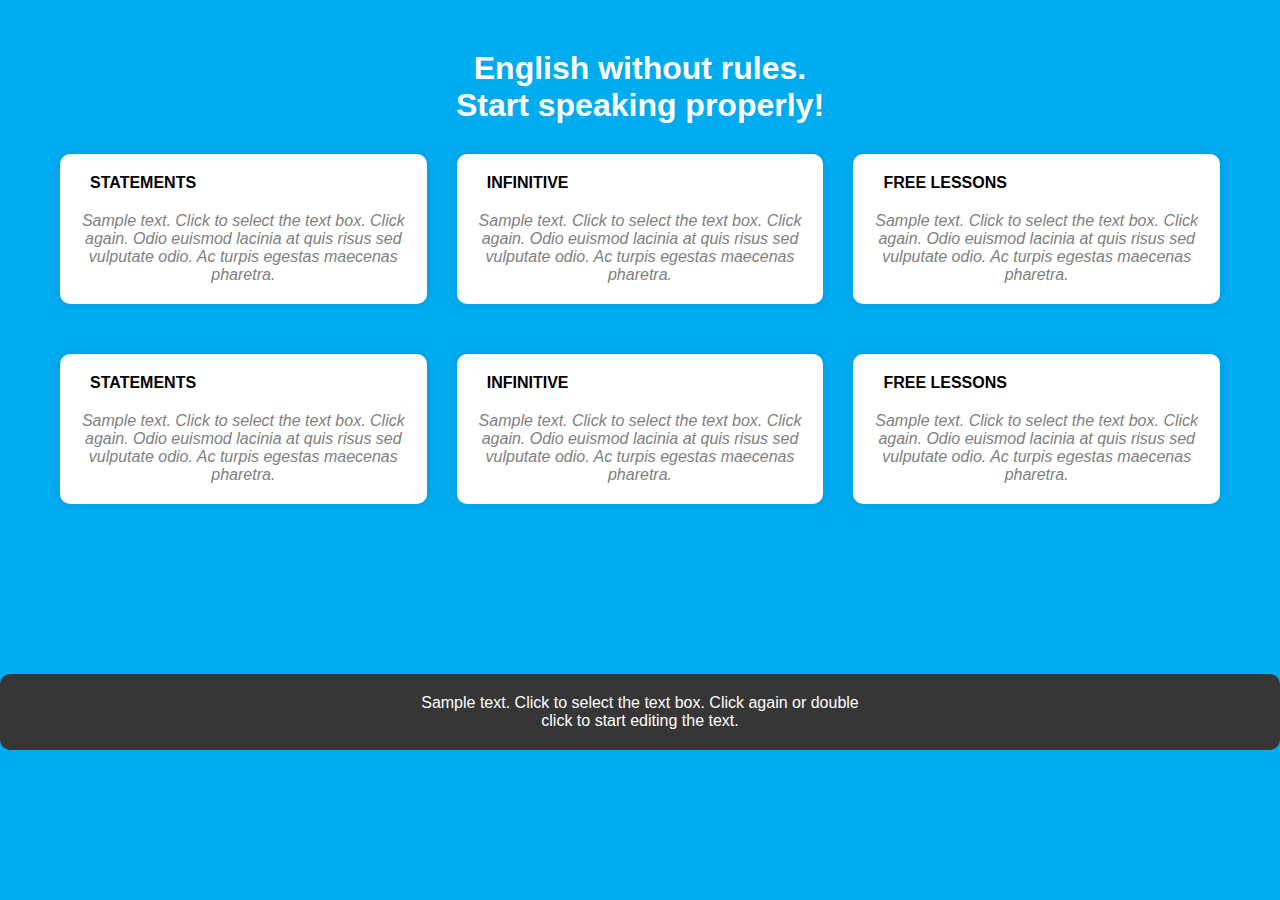
<file: Project No.1/index.html>
<!DOCTYPE html>
<html lang="en"> 
<head>
    <meta charset="UTF-8">
    <meta name="viewport" content="width=device-width, initial-scale=1.0">
    <title>English without rules. Start speaking properly!</title>
    <link rel="stylesheet" href="style.css">
    <link rel="stylesheet" href="https://cdnjs.cloudflare.com/ajax/libs/font-awesome/6.4.0/css/all.min.css" integrity="sha512-iecdLmaskl7CVkqkXNQ/ZH/XLlvWZOJyj7Yy7tcenmpD1ypASozpmT/E0iPtmFIB46ZmdtAc9eNBvH0H/ZpiBw==" crossorigin="anonymous" referrerpolicy="no-referrer" />
</head>
<body>
    <div class="container">
        <header>
            <h1>English without rules. <br> Start speaking properly!</h1>
        </header>

        <main>
            <div class="main">
                <div class="box">
                    <div class="parent">
                        <div class="left">
                            <i class="far fa-check-circle"></i>
                        </div>
                        <div class="right">
                            <strong>STATEMENTS</strong>
                        </div>
                    </div>
                    <div class="bottom">
                        <p>Sample text. Click to select the text box. Click again. Odio euismod lacinia at quis risus sed vulputate odio. Ac turpis egestas maecenas pharetra.</p>
                    </div>
                </div>

                <div class="box">
                    <div class="parent">
                        <div class="left">
                            <i class="far fa-check-circle"></i>
                        </div>
                        <div class="right">
                            <strong>INFINITIVE</strong>
                        </div>
                    </div>
                    <div class="bottom">
                        <p>Sample text. Click to select the text box. Click again. Odio euismod lacinia at quis risus sed vulputate odio. Ac turpis egestas maecenas pharetra.</p>
                    </div>
                </div>

                <div class="box">
                    <div class="parent">
                        <div class="left">
                            <i class="far fa-check-circle"></i>
                        </div>
                        <div class="right">
                            <strong>FREE LESSONS</strong>
                        </div>
                    </div>
                    <div class="bottom">
                        <p>Sample text. Click to select the text box. Click again. Odio euismod lacinia at quis risus sed vulputate odio. Ac turpis egestas maecenas pharetra.</p>
                    </div>
                </div>
            </div>

            <div class="main">
                <div class="main">
                    <div class="box">
                        <div class="parent">
                            <div class="left">
                                <i class="far fa-check-circle"></i>
                            </div>
                            <div class="right">
                                <strong>STATEMENTS</strong>
                            </div>
                        </div>
                        <div class="bottom">
                            <p>Sample text. Click to select the text box. Click again. Odio euismod lacinia at quis risus sed vulputate odio. Ac turpis egestas maecenas pharetra.</p>
                        </div>
                    </div>
    
                    <div class="box">
                        <div class="parent">
                            <div class="left">
                                <i class="far fa-check-circle"></i>
                            </div>
                            <div class="right">
                                <strong>INFINITIVE</strong>
                            </div>
                        </div>
                        <div class="bottom">
                            <p>Sample text. Click to select the text box. Click again. Odio euismod lacinia at quis risus sed vulputate odio. Ac turpis egestas maecenas pharetra.</p>
                        </div>
                    </div>
    
                    <div class="box">
                        <div class="parent">
                            <div class="left">
                                <i class="far fa-check-circle"></i>
                            </div>
                            <div class="right">
                                <strong>FREE LESSONS</strong>
                            </div>
                        </div>
                        <div class="bottom">
                            <p>Sample text. Click to select the text box. Click again. Odio euismod lacinia at quis risus sed vulputate odio. Ac turpis egestas maecenas pharetra.</p>
                        </div>
                    </div>
            </div>

        </main>
    </div>

    <footer>
        <div class="content">
            <p>Sample text. Click to select the text box. Click again or double <br>click to start editing the text.</p>
        </div>
    </footer>
</body>
</html>
</file>
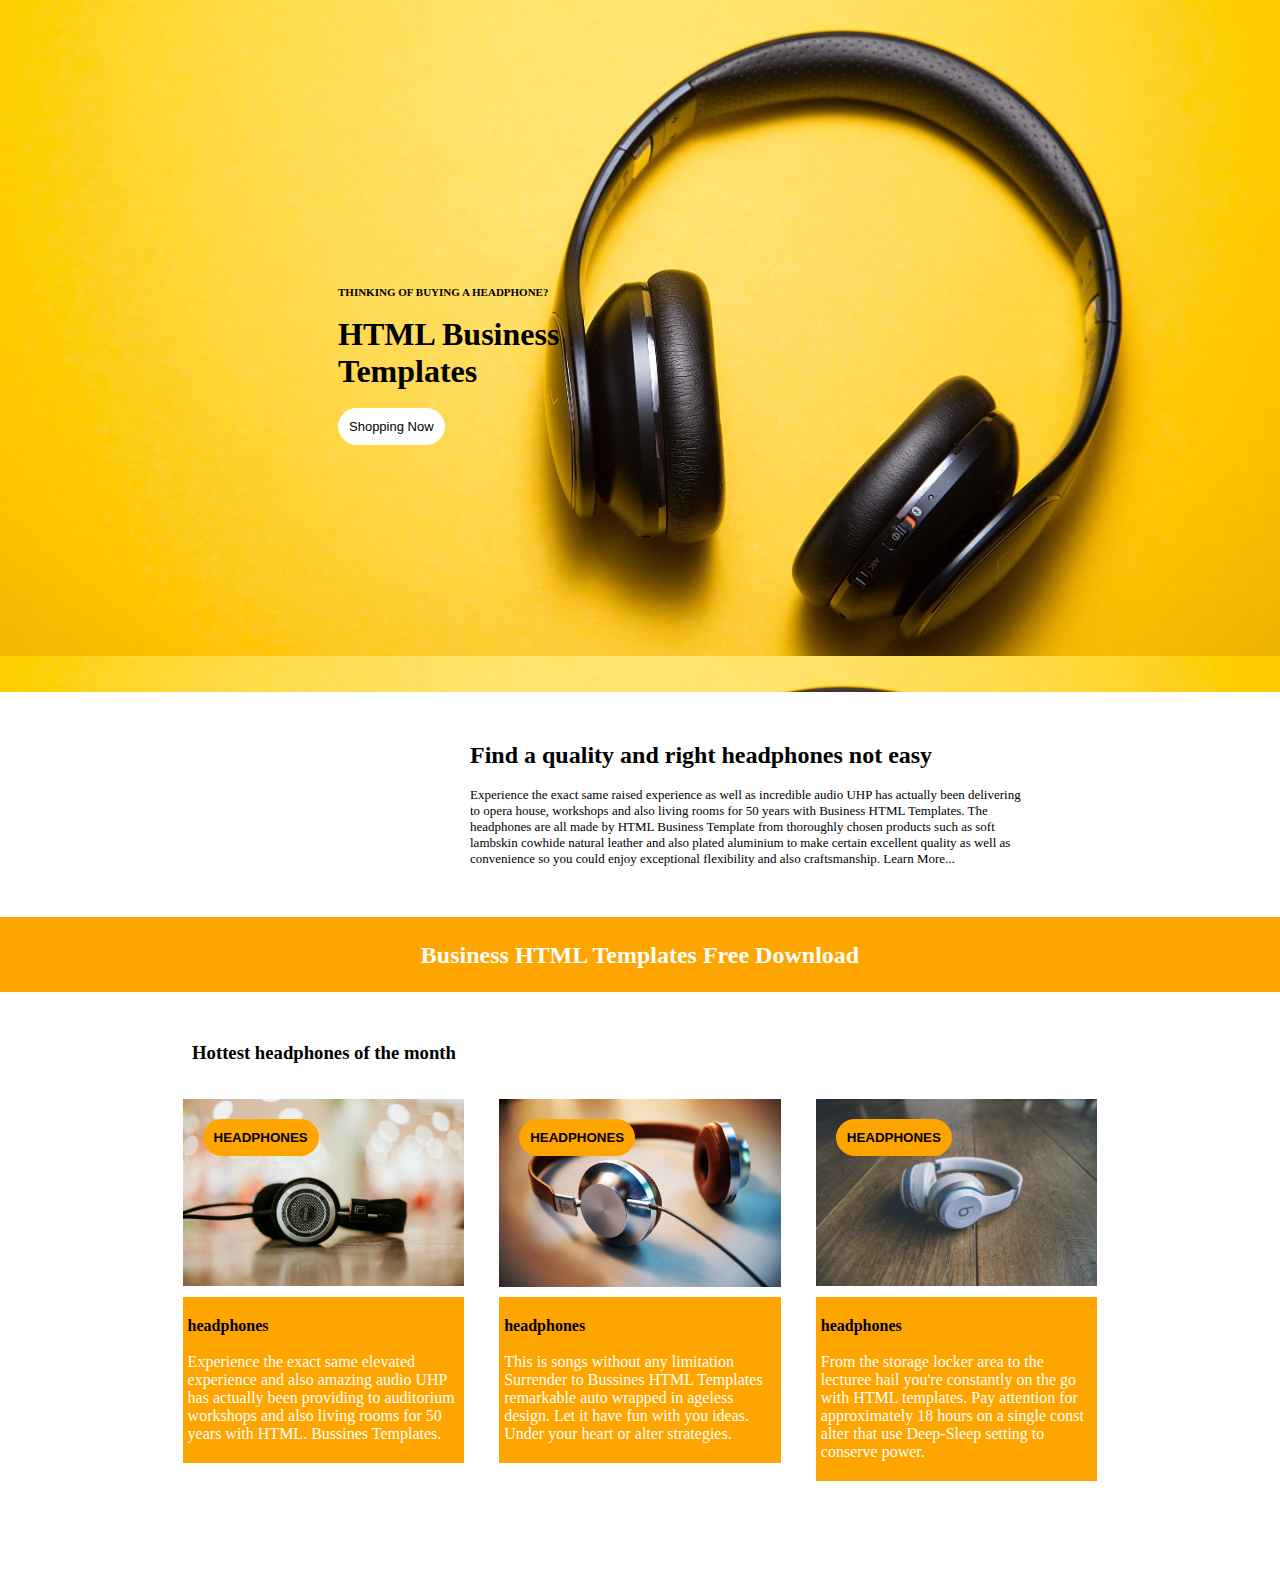
<file: Project No.2/index.html>
<!DOCTYPE html>
<html lang="en">
<head>
    <meta charset="UTF-8">
    <meta name="viewport" content="width=device-width, initial-scale=1.0">
    <title>Assignment 07</title>
    <link rel="stylesheet" href="style.css">
</head>
<body>
    <div class="container">
       <header>
        <div class="cont1">

            <div class="text">
                <p><b>THINKING OF BUYING A HEADPHONE?</b></p><br>
                <h1>HTML Business <br>Templates</h1><br>
                <button id="a">Shopping Now</button>
            </div>
        </div>
       </header>

       <main>
            <div class="cont2">
                <div class="child1">
                    <h2>Find a quality and right headphones not easy</h2> <br>
                    <p>
                            Experience the exact same raised experience as well as incredible audio UHP has actually been delivering to opera house, workshops and also living rooms for 50 years with Business HTML Templates. The headphones are all made by HTML Business Template from thoroughly chosen products such as soft lambskin cowhide natural leather and also plated aluminium to make certain excellent quality as well as convenience so you could enjoy exceptional flexibility and also craftsmanship. Learn More...
                    </p>
                </div>
                <div class="child2">
                    <h2>Business HTML Templates Free Download</h2>
                </div>
            </div>
       </main>
       <footer>
            <div class="cont3">
                <div class="child1">
                    <h3>Hottest headphones of the month</h3>
                </div>

                <div class="child2">
                    <div class="c1">
                        <div class="bg">
                            <button class="b"><b>HEADPHONES</b></button>
                        </div>
                        <div class="txt">
                            <p>
                                <span><b>headphones</b></span><br><br>
                                Experience the exact same elevated experience and also amazing audio UHP has actually been providing to auditorium workshops and also living rooms for 50 years with HTML. Bussines Templates.
                            </p>
                        </div>
                    </div>
                    <div class="c2">
                        <div class="bg">
                            <button class="b"><b>HEADPHONES</b></button>
                        </div>
                        <div class="txt">
                           <p>
                                <span><b>headphones</b></span><br><br>
                                This is songs without any limitation Surrender to Bussines HTML Templates remarkable auto wrapped in ageless design. Let it have fun with you ideas. Under your heart or alter strategies.
                           </p>
                        </div>
                    </div>
                    <div class="c3">
                        <div class="bg">
                            <button class="b"><b>HEADPHONES</b></button>
                        </div>
                        <div class="txt">
                            <p>
                                <span><b>headphones</b></span><br><br>
                                    <p>
                                        From the storage locker area to the lecturee hail you're constantly on the go with HTML templates. Pay attention for approximately 18 hours on a single const alter that use Deep-Sleep setting to conserve power.
                                    </p>
                            </p>
                        </div>
                    </div>
                </div>
            </div>
       </footer>
    </div>
</body>
</html>
</file>
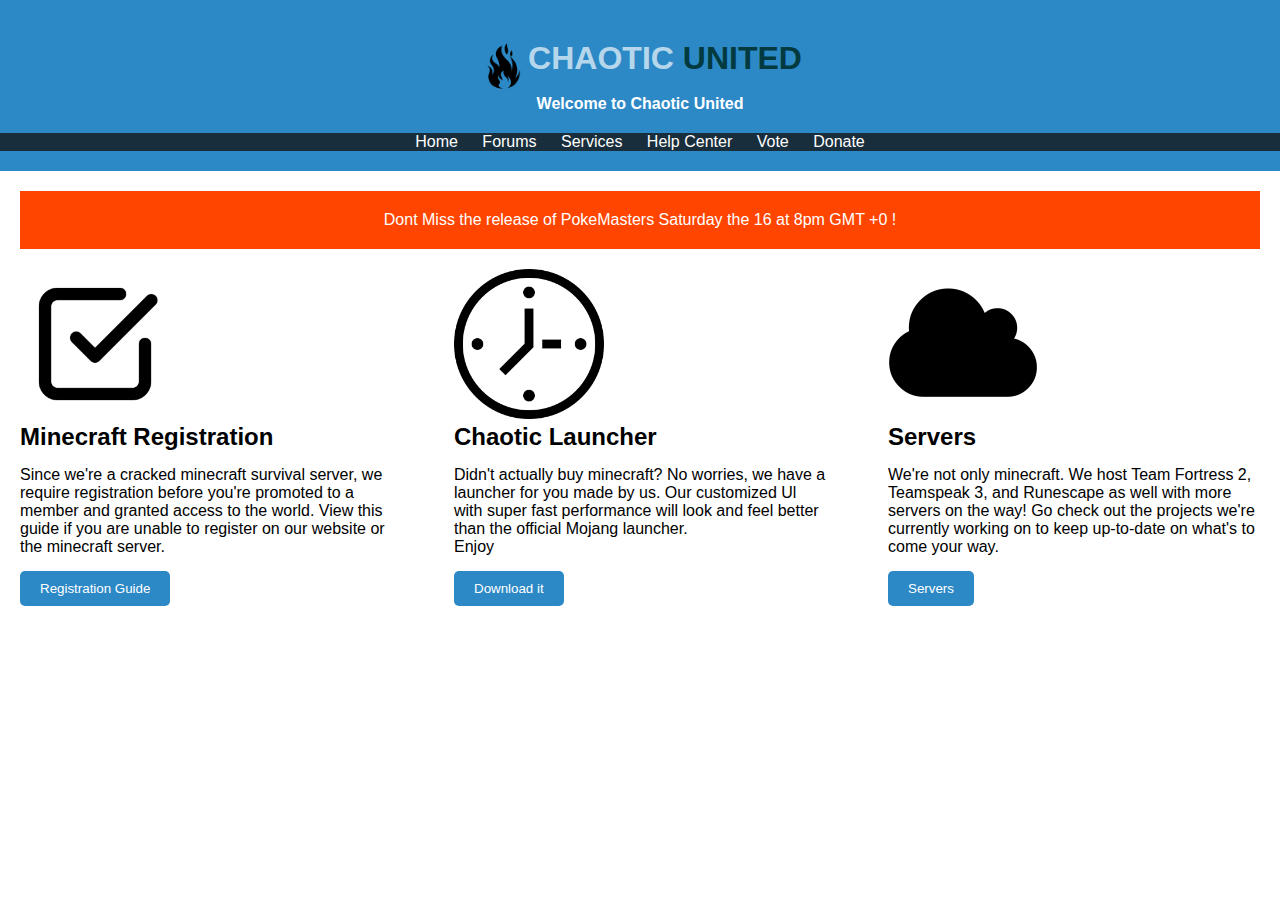
<file: Project No.3/index.html>
<!DOCTYPE html>
<html lang="en">
<head>
    <meta charset="UTF-8">
    <meta name="viewport" content="width=device-width, initial-scale=1.0">
    <title>Assignment 09</title>
    <link rel="stylesheet" href="style.css">
<body>
    <div class="container">
        <header>
            <div class="child1">
                    
                <div class="cnt">
                    <div class="image">
                        <img class="image1" src="image1.png" alt="image2.jpg">
                    </div>
                    <div class="cont">
                    <h1>CHAOTIC <span>UNITED</span></h1><br>
                </div>
                
            </div>
            <p><b>Welcome to Chaotic United</b></p>
            </div>
            <div class="child2">
                <nav>
                    <ul>
                        <li>Home</li>
                        <li>Forums</li>
                        <li>Services</li>
                        <li>Help Center</li>
                        <li>Vote</li>
                        <li>Donate</li>
                    </ul>
                </nav>
            </div>
        </header>
    
        <main>
            <div class="child3">
                <p>
                    Dont Miss the release of PokeMasters Saturday the 16 at 8pm GMT +0 !
                </p>
            </div>
    
            <div class="child4">
                <div class="box">
                    <div class="cont">
                            <img class="imge" src="image2.png" alt="">
                        <div class="head">
                            <h2>Minecraft Registration</h2>
                        </div>
                    </div>
                    <p>
                        Since we're a cracked minecraft survival server, we require registration before you're promoted to a member and granted access to the world. View this guide if you are unable to register on our website or the minecraft server.
                    </p>
                    <button>Registration Guide</button>
                </div>

                <div class="box">
                    <div class="cont">
                            <img class="imge" src="image3.png" alt="">
                        <div class="head">
                            <h2>Chaotic Launcher</h2>
                        </div>
                    </div>
                    <p>
                        Didn't actually buy minecraft? No worries, we have a launcher for you made by us. Our customized Ul with super fast performance will look and feel better than the official Mojang launcher. <br>Enjoy
                    </p>
                    <button>Download it</button>
                </div>

                <div class="box">
                    <div class="cont">
                            <img class="imge" src="image4.png" alt="">
                        <div class="head">
                            <h2>Servers</h2>
                        </div>
                    </div>
                    <p>
                        We're not only minecraft. We host Team Fortress 2, Teamspeak 3, and Runescape as well with more servers on the way! Go check out the projects we're currently working on to keep up-to-date on what's to come your way.
                    </p>
                    <button>Servers</button>
                </div>
            </div>
        </main>
    </div>
</body>
</html>
</file>
<file: Project No.1/style.css>
* {
    margin: 0;
    padding: 0;
    box-sizing: border-box;
}
body {
    background-color: #00ABF0;
    font-family: Arial, sans-serif;
}
.container {
    padding: 20px;
    max-width: 1200px;
    margin: 0 auto;
}
header {
    text-align: center;
    padding: 30px 0;
    color: white;
}
main .main {
    display: flex;
    flex-wrap: wrap;
    justify-content: space-between;
    gap: 20px;
    padding-bottom: 50px;
}
.box {
    flex-basis: calc(33.33% - 20px);
    background-color: white;
    color: black;
    height: auto;
    padding: 20px;
    border-radius: 10px;
    box-shadow: 0 0 10px rgba(0, 0, 0, 0.1);
    transition: transform 0.3s ease-in-out;
}
.box:hover {
    transform: translateY(-5px);
}
.parent {
    display: flex;
    align-items: center;
    margin-bottom: 20px;
}
.parent .left {
    margin-right: 10px;
}
.bottom {
    color: gray;
    text-align: center;
    font-style: italic;
}
footer {
    background-color: rgb(54, 54, 54);
    color: white;
    text-align: center;
    padding: 20px 0;
    border-radius: 10px;
    margin-top: 50px;
}
</file>
<file: Project No.2/style.css>
*{
    margin: 0px;
    padding: 0px;
    display: border-box;
}

.container .cont1{
    width: 100%;
    background-image: url("img1.jpg");
    height: 692px;
    background-size: contain;
}
#a{
    background-color: white;
    padding: 10px;
    border: 1px solid white;
    border-radius: 20px;
    font-size: small;
}

.container .cont1 .text{
    padding-top: 286px;
    padding-left: 338px;
}
.container .cont1 .text p{
    font-size: 11px;
}
main{
    width: 100%;
    
}
main .cont2{
margin: 50px 0px;
}
main .cont2 .child1{
    width: 44%;
    margin-bottom: 50px;
    padding-left: 470px;
}
main .cont2 .child2{
    width: 100%;
    background-color: orange;
    text-align: center;
    color: white;
    height: 50px;
    padding-top: 25px;
}
main p{
    font-size: small;
}

footer .cont3{
    width: 100%;
}
footer .cont3 .child1{
    padding-left: 192px;
    padding-bottom: 35px;
}

footer .cont3 .child2{
    width: 100%;
    display: flex;
    justify-content: center;
    gap: 35px;
    padding-bottom: 100px;
}
.c1,.c2,.c3{
    width: 22%;
}
footer .cont3 .child2 .c1 .bg{
    background-image: url("img2.jpg");
    background-repeat: no-repeat;
    block-size: contain;
    height: 198px;
    background-size: contain;
    background-repeat: no-repeat;
}
footer .cont3 .child2 .c2 .bg{
    background-image: url("img3.jpg");
    height: 300px;
    block-size: contain;
    height: 198px;
    background-size: contain;
    background-repeat: no-repeat;
}
footer .cont3 .child2 .c3 .bg{
    background-image: url("img4.jpg");
    height: 300px;
    block-size: contain;
    height: 198px;
    background-size: contain;
    background-repeat: no-repeat;
}
.b{
    margin: 20px;
    background-color: orange;
    padding: 10px;
    border: 1px solid orange;
    border-radius: 20px;
}
.txt{
    background-color: orange;
    color: white;
    padding: 20px 5px;
}
span{
    color: black;
}
</file>
<file: Project No.3/style.css>
* {
    margin: 0;
    padding: 0;
    box-sizing: border-box;
}

body {
    font-family: Arial, sans-serif;
}

header {
    background-color: #2c89c6;
    padding: 20px 0;
}

.child1 {
    text-align: center;
    padding: 20px 0;
}

.child1 h1 {
    color: rgba(255, 255, 255, 0.68);
}

span {
    color: #023a3f;
}

.child1 p {
    color: white;
}

.cnt {
    display: flex;
    justify-content: center;
    align-items: center;
}

.image1 {
    height: 50px;
}

.child2 {
    background-color: rgba(20, 18, 18, 0.767);
    color: white;
    text-align: center;
}

nav ul {
    list-style-type: none;
    padding: 0;
}

nav ul li {
    display: inline;
    margin: 0 10px;
}

main {
    margin: 20px;
}

.child3 {
    background-color: orangered;
    color: white;
    padding: 20px;
    text-align: center;
}

.child4 {
    display: flex;
    flex-wrap: wrap;
    justify-content: space-between;
    margin-top: 20px;
}

.box {
    width: 30%;
    margin-bottom: 20px;
}

.box p {
    padding-top: 15px;
}

.imge {
    max-width: 100%;
    height: 150px;
}

button {
    background-color: #2c89c6;
    border: none;
    color: white;
    padding: 10px 20px;
    border-radius: 5px;
    margin-top: 15px;
}

/* Media Queries */
@media screen and (max-width: 768px) {
    .child1 {
        padding: 10px 0;
    }

    .image1 {
        height: 40px;
    }

    .child2 {
        padding: 10px 0;
    }

    nav ul li {
        margin: 0 5px;
    }

    .box {
        width: 45%;
    }
}

@media screen and (max-width: 576px) {
    .child4 {
        flex-direction: column;
        align-items: center;
    }

    .box {
        width: 80%;
    }
}
</file>
